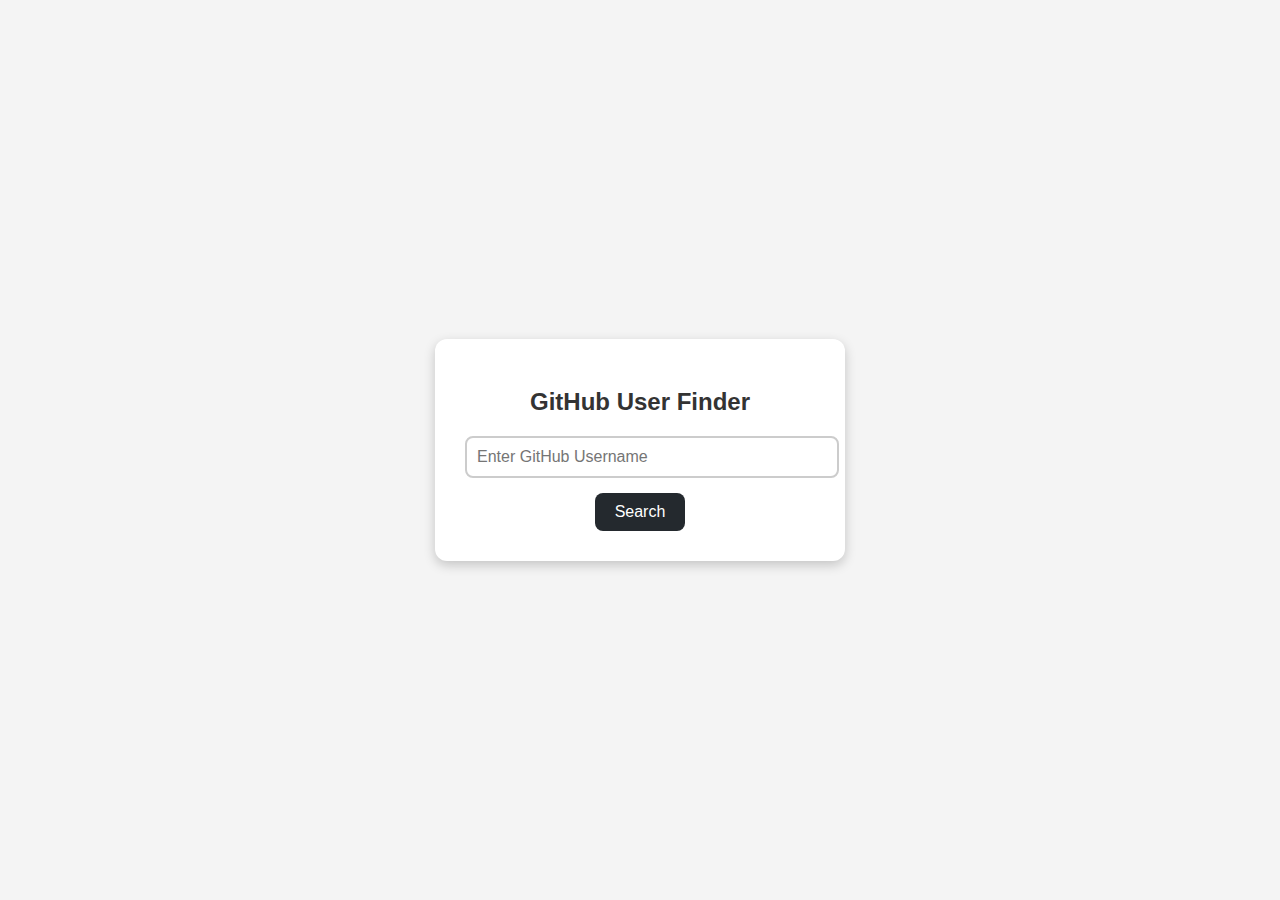
<file: Java-script projects/github_api/index.html>
<!DOCTYPE html>
<html lang="en">
<head>
  <meta charset="UTF-8" />
  <meta name="viewport" content="width=device-width, initial-scale=1.0"/>
  <title>GitHub User Finder</title>

  <!-- Linking external CSS stylesheet -->
  <link rel="stylesheet" href="style.css" />
</head>
<body>
  <!-- Main container for the GitHub User Finder UI -->
  <div class="container">
    <h2>GitHub User Finder</h2>

    <!-- Input field to enter GitHub username -->
    <input type="text" id="usernameInput" placeholder="Enter GitHub Username" />

    <!-- Button to trigger search for GitHub user -->
    <button id="searchBtn">Search</button>

    <!-- Placeholder div where GitHub user data will be displayed -->
    <div id="userCard" class="user-card hidden"></div>
  </div>

  <!-- Linking external JavaScript file -->
  <script src="script.js"></script>
</body>
</html>
</file>
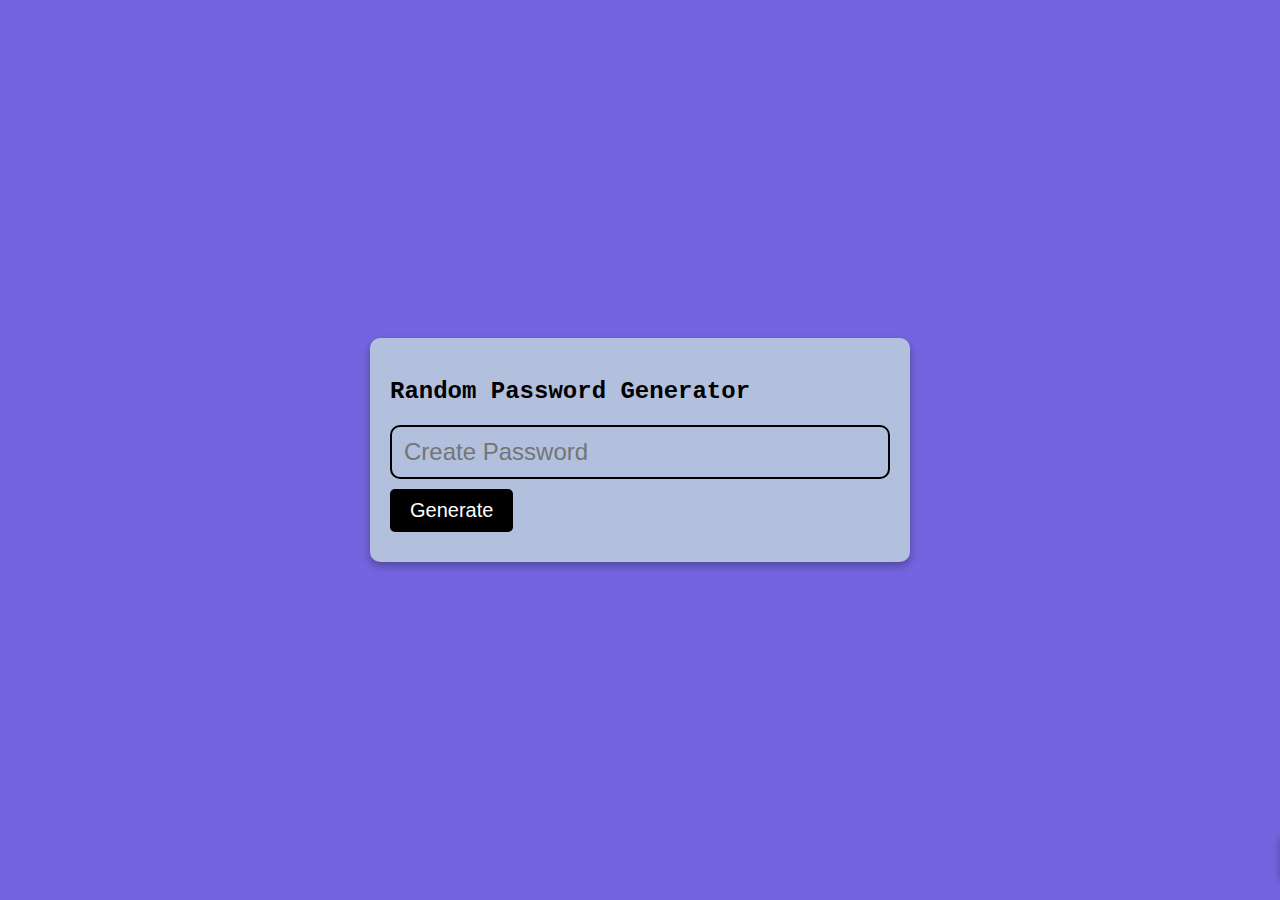
<file: Java-script projects/random_pass_generator/index.html>
<!DOCTYPE html>
<html lang="en">
  <head>
    <meta charset="UTF-8" />
    <meta http-equiv="X-UA-Compatible" content="IE=edge" />
    <meta name="viewport" content="width=device-width, initial-scale=1.0" />
    <title>Random Password Generator</title>
    <link
      rel="stylesheet"
      href="https://cdnjs.cloudflare.com/ajax/libs/font-awesome/6.0.0-beta3/css/all.min.css"
      integrity="sha512-Fo3rlrZj/k7ujTnHg4CGR2D7kSs0v4LLanw2qksYuRlEzO+tcaEPQogQ0KaoGN26/zrn20ImR1DfuLWnOo7aBA=="
      crossorigin="anonymous"
      referrerpolicy="no-referrer"
    />
    <link rel="stylesheet" href="index.css" />
  </head>
  <body>
    <div class="password-container">
      <h2>Random Password Generator</h2>
      <div class="input-container">
        <input
          type="text"
          id="input"
          class="input"
          placeholder="Create Password"
          readonly
        />
        <i class="far fa-copy fa-2x"></i>
      </div>
      <button class="btn">Generate</button>
    </div>
    <div class="alert-container active">Password Copied</div>
    <script src="index.js"></script>
  </body>
</html>
</file>
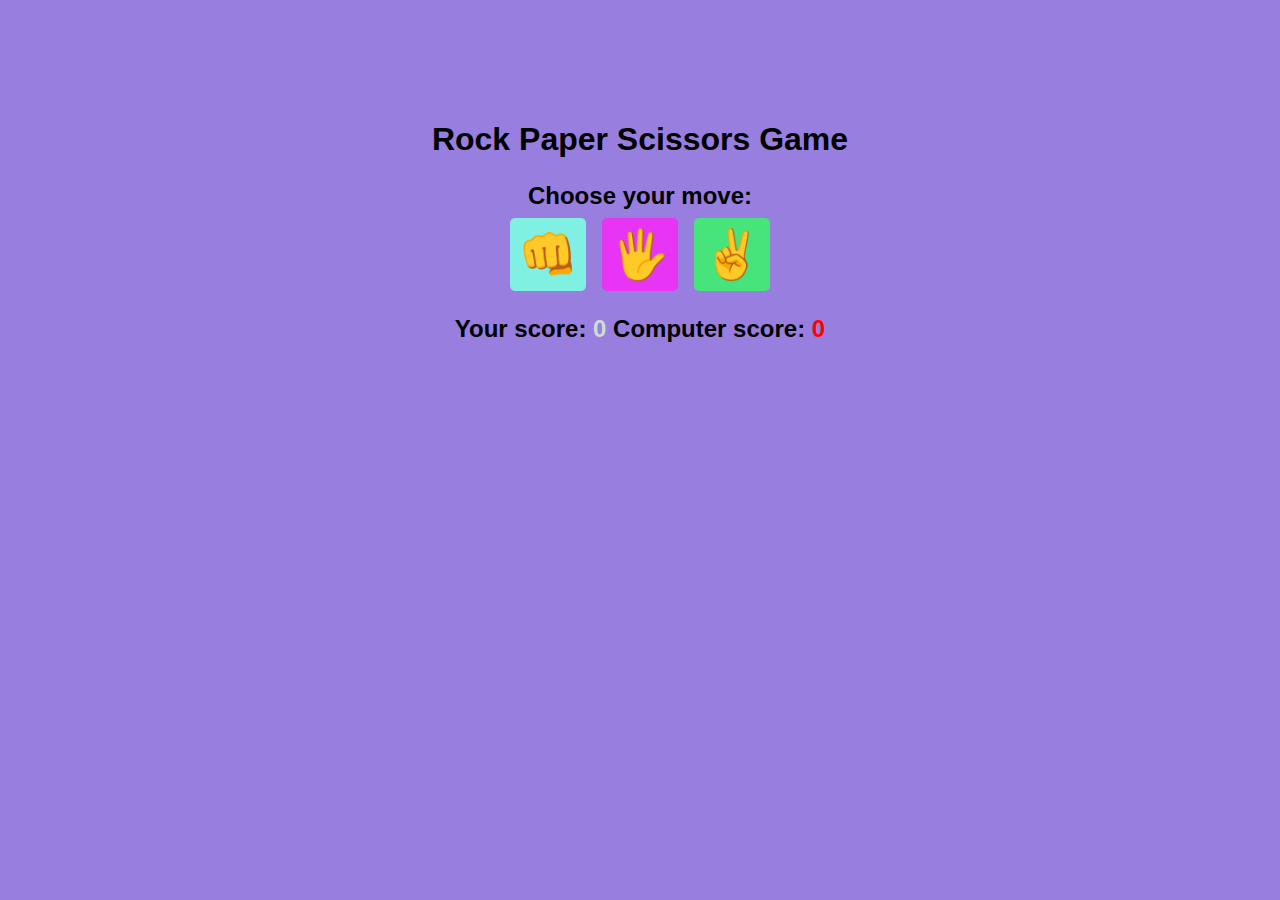
<file: Java-script projects/rock-paper-scissors/game.html>
<!DOCTYPE html> 
<!-- Tells the browser that this is an HTML5 document -->

<html lang="en">
<!-- Sets the language of the document to English -->

<head>
    <!-- Contains meta-information about the document -->

    <meta charset="UTF-8">
    <!-- Defines the character encoding as UTF-8 -->

    <meta name="viewport" content="width=device-width, initial-scale=1.0">
    <!-- Makes the page responsive on different screen sizes -->

    <title>Rock-paper-Scissors</title>
    <!-- Sets the title of the web page that appears on the browser tab -->

    <link rel="stylesheet" href="game.css">
    <!-- Links the external CSS file to style the page -->
</head>
<!-- End of head section -->

<body>
    <!-- Contains the main content of the webpage -->

    <h1>Rock Paper Scissors Game</h1>
    <!-- Main heading of the page -->

    <p>Choose your move:</p>
    <!-- Instructional paragraph for the user -->

    <div class="buttons">
        <!-- Container for the game buttons -->

        <button id="rock">&#x1F44A;</button>
        <!-- Rock button with fist emoji -->

        <button id="paper">&#x1F590;</button>
        <!-- Paper button with raised hand emoji -->

        <button id="scissors">&#x270C;</button>
        <!-- Scissors button with V sign emoji -->

    </div>
    <!-- End of button container -->

    <p id="result"></p>
    <!-- Displays the result (win/lose/draw) -->

    <p id="scores">
        <!-- Displays user and computer scores -->

        Your score: <span id="user-score">0</span>
        <!-- Span element to update and show user's score -->

        Computer score: <span id="computer-score">0</span>
        <!-- Span element to update and show computer's score -->

    </p>
    <!-- End of scores section -->

    <script src="game.js"></script>
    <!-- Links the external JavaScript file for game functionality -->

</body>
<!-- End of body section -->

</html>
<!-- End of HTML document -->
</file>
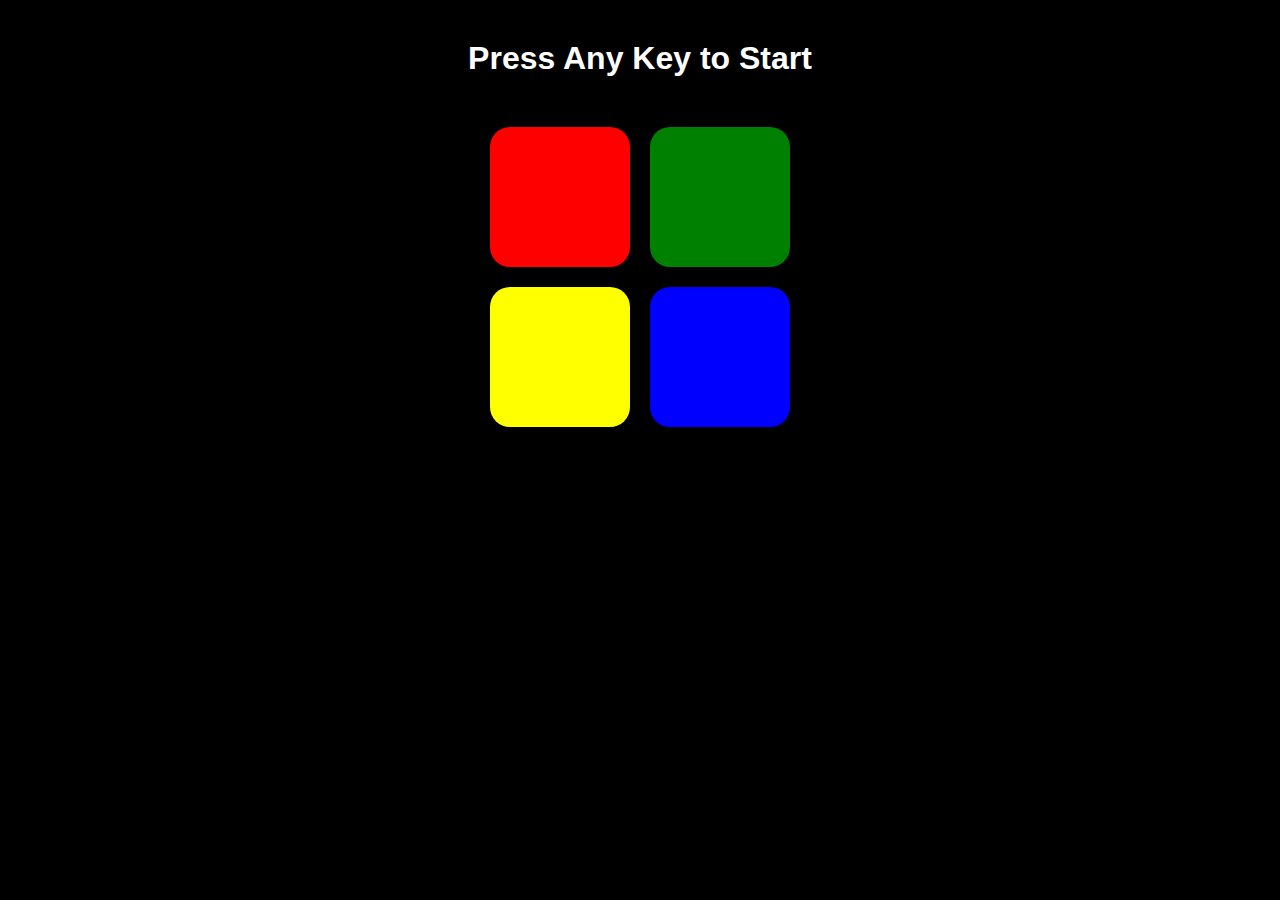
<file: Java-script projects/simon_says/simon.html>
<!DOCTYPE html> <!-- Defines the document type as HTML5 -->
<html lang="en"> <!-- Sets the language of the document to English (good for SEO and accessibility) -->

<head> <!-- Head section containing metadata and links -->

  <meta charset="UTF-8"> <!-- Specifies the character encoding (UTF-8 supports most characters) -->

  <meta name="viewport" content="width=device-width, initial-scale=1"> 
  <!-- Makes the website responsive on all devices (mobile-friendly) -->

  <title>Simon Says Game</title> <!-- Title of the web page shown on the browser tab -->

  <link rel="stylesheet" href="simon.css"> 
  <!-- Linking an external CSS file for styling -->

</head> <!-- Closing tag of the head section -->

<body> <!-- Start of the body section (visible content on the web page) -->

  <h1 id="level-title">Press Any Key to Start</h1> 
  <!-- Heading with id 'level-title' to show game status or level -->

  <div class="container"> <!-- A container div that wraps all game buttons -->

    <div class="btn red" id="red"></div> 
    <!-- A red button: 'btn' class for styling as a button, 'red' for color, and id 'red' for reference -->

    <div class="btn green" id="green"></div> 
    <!-- A green button with similar structure -->

    <div class="btn yellow" id="yellow"></div> 
    <!-- A yellow button -->

    <div class="btn blue" id="blue"></div> 
    <!-- A blue button -->

  </div> <!-- Closing the container div -->

  <script src="simon.js"></script> 
  <!-- Linking an external JavaScript file to control the game logic -->

</body> <!-- Closing the body section -->

</html> <!-- Closing the HTML document -->
</file>
<file: Java-script projects/github_api/style.css>
body {
    font-family: Arial, sans-serif;
    background-color: #f4f4f4;
    display: flex;
    justify-content: center;
    align-items: center;
    height: 100vh;
    margin: 0;
  }
  
  .container {
    background: white;
    padding: 30px;
    border-radius: 12px;
    box-shadow: 0 4px 12px rgba(0, 0, 0, 0.2);
    width: 350px;
    text-align: center;
  }
  
  h2 {
    margin-bottom: 20px;
    color: #333;
  }
  
  input {
    width: 100%;
    padding: 10px;
    margin-bottom: 15px;
    font-size: 16px;
    border-radius: 8px;
    border: 2px solid #ccc;
    outline: none;
  }
  
  button {
    padding: 10px 20px;
    font-size: 16px;
    border: none;
    border-radius: 8px;
    background-color: #24292e;
    color: white;
    cursor: pointer;
  }
  
  button:hover {
    background-color: #444c56;
  }
  
  .user-card {
    margin-top: 20px;
    text-align: center;
  }
  
  .user-card img {
    width: 100px;
    border-radius: 50%;
    margin-bottom: 10px;
  }
  
  .user-card h3 {
    margin: 10px 0 5px;
  }
  
  .user-card p {
    margin: 5px 0;
    font-size: 14px;
    color: #555;
  }
  
  .hidden {
    display: none;
  }
</file>
<file: Java-script projects/random_pass_generator/index.css>
body {
    display: flex;
    background-color: rgb(116, 100, 223);
    justify-content: center;
    height: 100vh;
    align-items: center;
    margin: 0;
    font-family: "Courier New", Courier, monospace;
  }
  
  .password-container {
    background-color: rgb(178, 191, 221);
    width: 500px;
    padding: 20px;
    border-radius: 10px;
    box-shadow: 0 4px 8px rgba(0, 0, 0, 0.3);
    margin: 10px;
  }
  
  .input-container {
    border: solid 2px black;
    padding: 10px;
    border-radius: 10px;
    display: flex;
    justify-content: space-between;
    align-items: center;
  }
  
  .input {
    border: none;
    background-color: transparent;
    outline: none;
    font-size: 24px;
    letter-spacing: 4px;
  }
  
  .input::placeholder {
    letter-spacing: 0px;
  }
  
  .fa-copy {
    cursor: pointer;
    opacity: 0.3;
  }
  
  .fa-copy:hover {
    opacity: 0.7;
  }
  
  .btn {
    background: black;
    color: white;
    border: none;
    padding: 10px 20px;
    border-radius: 5px;
    margin: 10px 0;
    font-size: 20px;
    cursor: pointer;
  }
  
  .btn:hover {
    background-color: green;
  }
  
  .btn:active {
    transform: scale(0.95);
  }
  
  .alert-container {
    position: fixed;
    width: 300px;
    height: 50px;
    background-color: lightgreen;
    right: 20px;
    bottom: 20px;
    border-radius: 10px;
    box-shadow: 0 4px 8px rgba(0, 0, 0, 0.3);
    display: flex;
    justify-content: center;
    align-items: center;
    font-size: 20px;
    transition: 0.4s;
  }
  
  .active.alert-container {
    right: -300px;
  }
</file>
<file: Java-script projects/rock-paper-scissors/game.css>
body {
    background-color: #977edf; 
    font-family: "Arial", sans-serif;
    margin: 0;
    padding: 0;
  }
  
  h1 {
    font-size: 2rem;
    text-align: center;
    padding-top: 100px;
  }
  
  p {
    font-size: 1.5rem;
    font-weight: 600;
    text-align: center;
    margin-bottom: 0.5rem;
  }
  
  .buttons {
    display: flex;
    justify-content: center;
  }
  
  button {
    border: none;
    font-size: 3rem;
    margin: 0 0.5rem;
    padding: 0.5rem;
    cursor: pointer;
    border-radius: 5px;
    transition: all 0.3s ease-in-out;
  }
  
  button:hover {
    opacity: 0.7;
  }
  
  #rock {
    background-color: #80f0e3;
  }
  
  #paper {
    background-color: #e834f5;
  }
  
  #scissors {
    background-color: #46e47a;
  }
  
  #user-score {
    color: #cfdcd1;
  }
  
  #computer-score {
    color: #ff0000;
  }
</file>
<file: Java-script projects/simon_says/simon.css>
body {
    text-align: center;
    background-color: #000;
    font-family: sans-serif;
    color: white;
  }
  
  h1 {
    margin-top: 40px;
    font-size: 2rem;
  }
  
  .container {
    width: 300px;
    margin: 50px auto;
    display: grid;
    grid-template-columns: repeat(2, 140px);
    gap: 20px;
  }
  
  .btn {
    height: 140px;
    width: 140px;
    border-radius: 20px;
    cursor: pointer;
    box-shadow: 0 5px 15px rgba(0,0,0,0.3);
  }
  
  .red { background-color: red; }
  .green { background-color: green; }
  .yellow { background-color: yellow; }
  .blue { background-color: blue; }
  
  .pressed {
    box-shadow: 0 0 20px white;
    opacity: 0.6;
    transition: 0.2s;
  }
</file>
